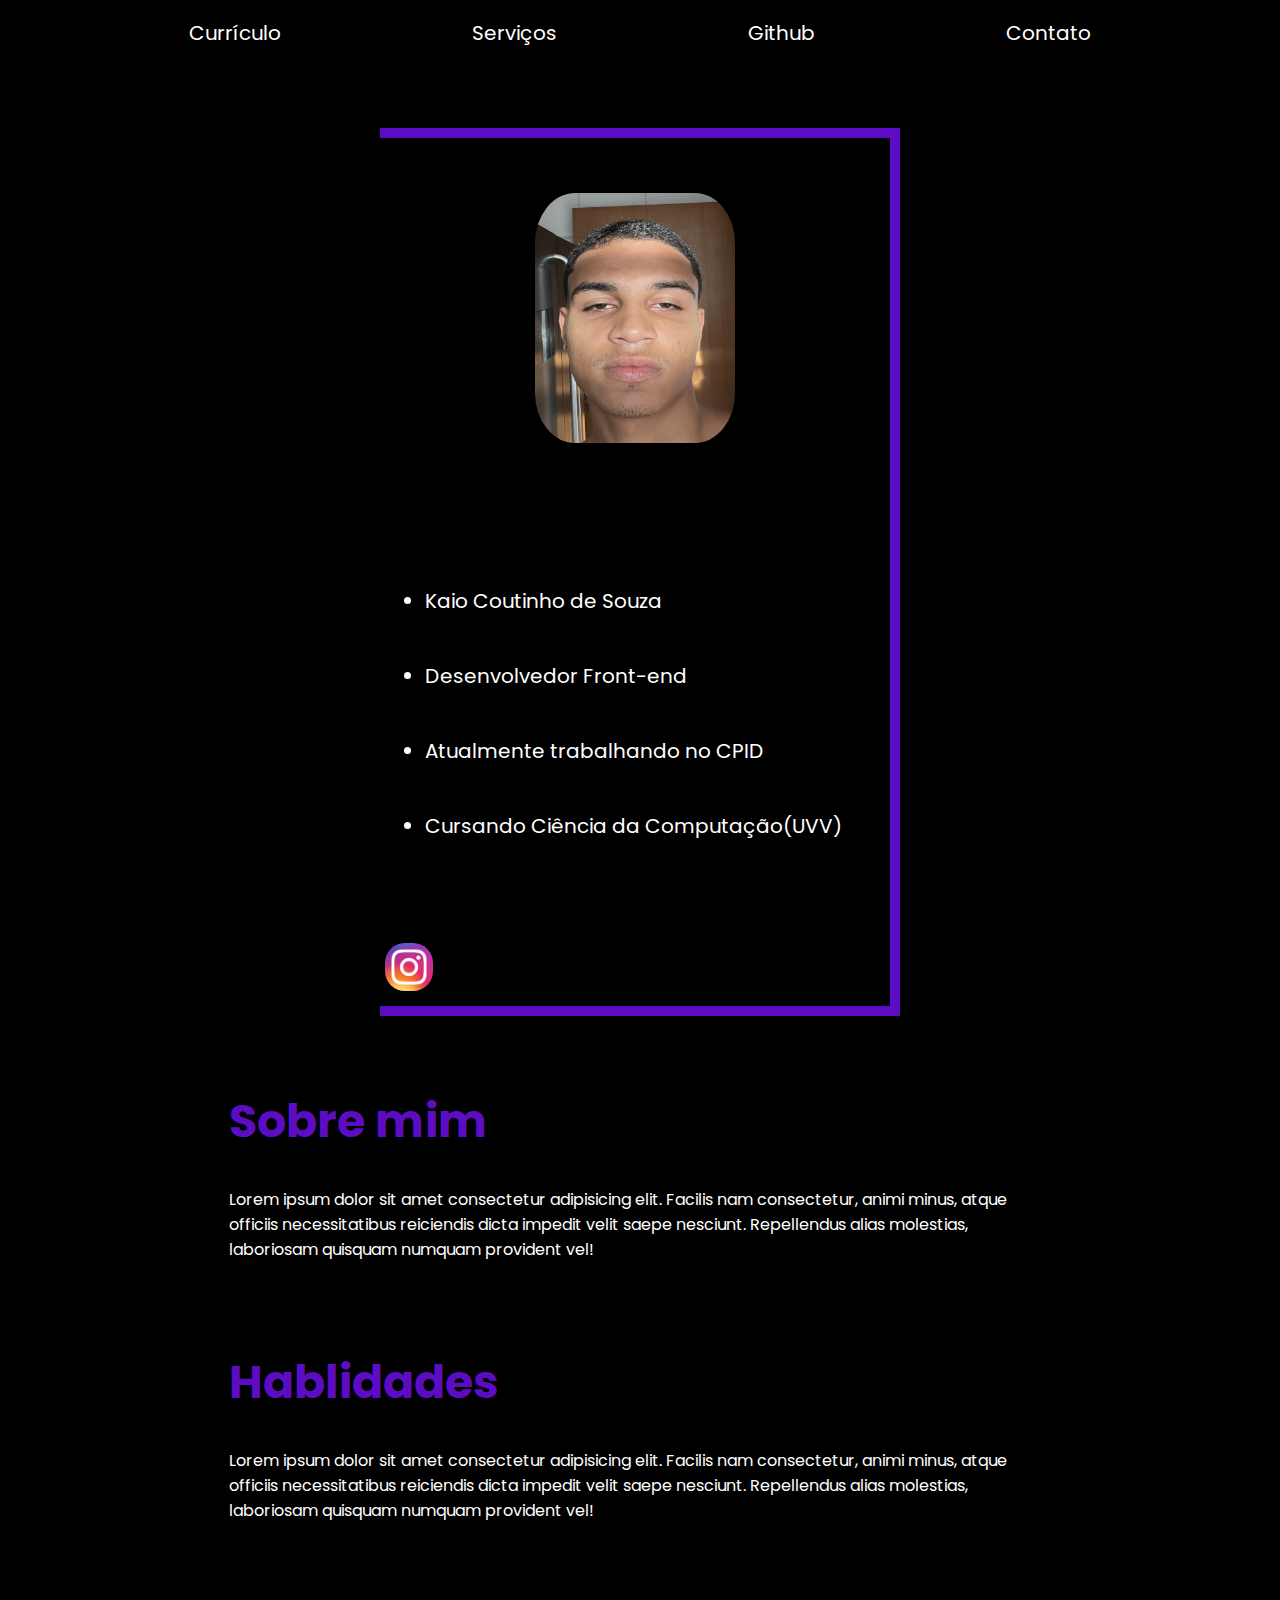
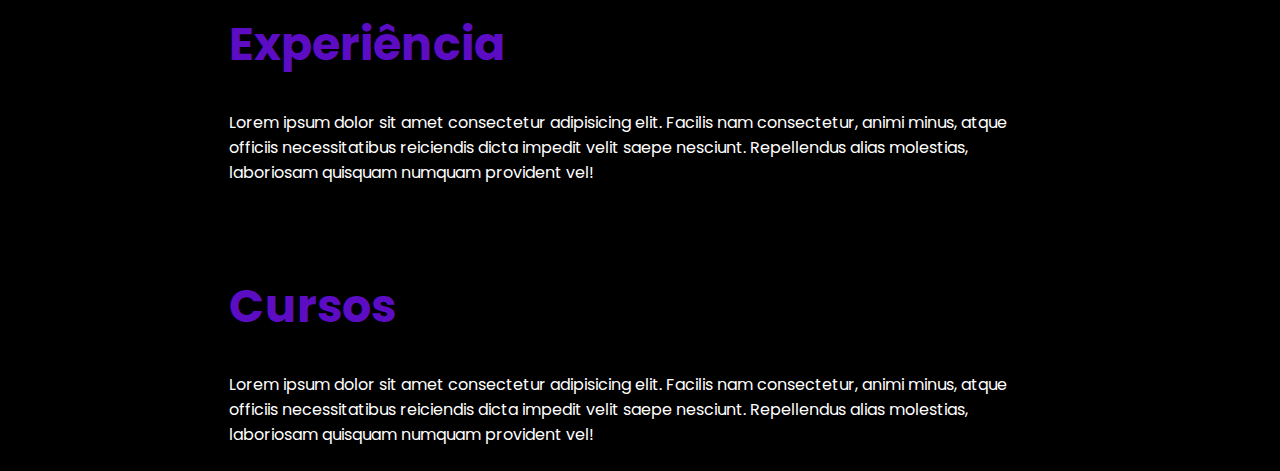
<file: index.html>
<!DOCTYPE html>
<html lang="pt-br">

<head>
    <meta charset="UTF-8">
    <meta name="viewport" content="width=device-width, initial-scale=1.0">
    <title>Início</title>
    <link rel="stylesheet" href="./Style/style.css">

    <style>
        div#about-me {
            margin-top: 40px;
            padding: 5px;
            width: 500px;
            height: 100%;
            display: flex;
            flex-direction: column;
            gap: 100px;
            border-top: 10px solid rgb(92, 13, 196);
            border-right: 10px solid rgb(92, 13, 196);
            border-bottom: 10px solid rgb(92, 13, 196);
        }

        .myImage {
            display: flex;
            width: 100%;
            justify-content: center;
            padding-top: 50px;
        }

        .myImage>img {
            width: 200px;
            height: 250px;
            border-radius: 20%;
        }

        .footer-about>img {
            width: 48px;
            height: 48px;
            border-radius: 20px;
        }

        .footer-about {
            padding-bottom: 10px;
            display: flex;
            gap: 15px;
        }

        .text-about-me {
            height: 300px;
        }

        .text-about-me>ul {
            display: flex;
            font-size: 20px;
            flex-direction: column;
            justify-content: space-around;
            height: 100%;
        }

        main {
            display: flex;
            justify-content: space-between;
            flex-wrap: wrap;
            width: 100%;
            height: 100%;
        }

        #more-about-me {
            display: flex;
            flex-direction: column;
            justify-content: start;
            align-items: start;
            width: 65%
        }

        h1 {
            font-size: 46px;
            color: rgb(92, 13, 196);
        }

        .resum {
            padding-right: 20px;
            margin-top: 40px;
            text-align: start;
        }

        @media (width < 1304px) {
            main {
                display: flex;
                flex-direction: column;
                align-items: center;
                justify-content: center;

            }

            #about-me {
                width: 100px;
            }

        }
    </style>
</head>


<body>
    <header>
        <nav>
            <a href="#"><span>Currículo</span></a>
            <a href="./service.html"><span>Serviços</span></a>
            <a href="./github.html"><span>Github</span></a>
            <a href="./contact.html"><span>Contato</span></a>
        </nav>
    </header>
    <main>
        <div id="about-me"> <!--Minhas informações fixadas a esquerda-->
            <section class="myImage"><img src="./images/foto-nova.jpg" alt="Minha foto."></section>
            <section class="text-about-me">
                <ul>
                    <li>Kaio Coutinho de Souza</li>
                    <li>Desenvolvedor Front-end</li>
                    <li>Atualmente trabalhando no <a
                            href="https://www.google.com/search?client=opera-gx&q=CPID&sourceid=opera&ie=UTF-8&oe=UTF-8"
                            target="_blank">CPID</a>
                    </li>
                    <li>Cursando Ciência da Computação(UVV)</li>
                </ul>
            </section>
            <section class="footer-about">
                <img src="./images/instagram.jfif" alt="Icone instagram">
            </section>
        </div>

        <div id="more-about-me">
            <section class="resum">
                <h1>Sobre mim</h1>
                <div class="text-resum">
                    <p>Lorem ipsum dolor sit amet consectetur adipisicing elit. Facilis nam consectetur, animi minus,
                        atque officiis necessitatibus reiciendis dicta impedit velit saepe nesciunt. Repellendus alias
                        molestias, laboriosam quisquam numquam provident vel!</p>
                </div>
            </section>
            <section class="resum">
                <h1>Hablidades</h1>
                <div class="text-resum">
                    <p>Lorem ipsum dolor sit amet consectetur adipisicing elit. Facilis nam consectetur, animi minus,
                        atque officiis necessitatibus reiciendis dicta impedit velit saepe nesciunt. Repellendus alias
                        molestias, laboriosam quisquam numquam provident vel!</p>
                </div>
            </section>
            <section class="resum">
                <h1>Experiência</h1>
                <div class="text-resum">
                    <p>Lorem ipsum dolor sit amet consectetur adipisicing elit. Facilis nam consectetur, animi minus,
                        atque officiis necessitatibus reiciendis dicta impedit velit saepe nesciunt. Repellendus alias
                        molestias, laboriosam quisquam numquam provident vel!</p>
                </div>
            </section>
            <section class="resum">
                <h1>Cursos</h1>
                <div class="text-resum">
                    <p>Lorem ipsum dolor sit amet consectetur adipisicing elit. Facilis nam consectetur, animi minus,
                        atque officiis necessitatibus reiciendis dicta impedit velit saepe nesciunt. Repellendus alias
                        molestias, laboriosam quisquam numquam provident vel!</p>
                </div>
            </section>

        </div>

    </main>
</body>

</html>
</file>
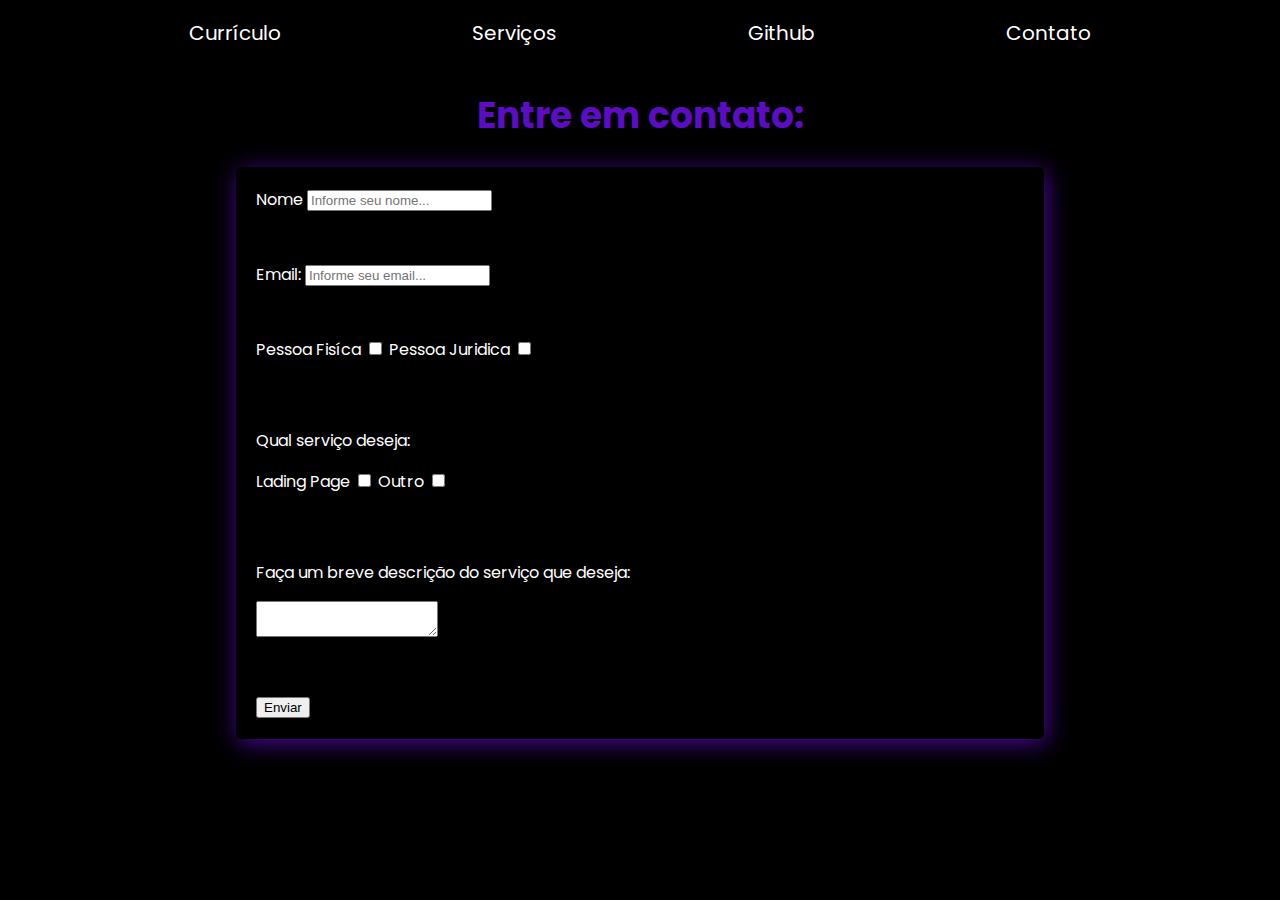
<file: contact.html>
<!DOCTYPE html>
<html lang="en">

<head>
    <meta charset="UTF-8">
    <meta name="viewport" content="width=device-width, initial-scale=1.0">
    <title>Contato</title>
    <link rel="stylesheet" href="./Style/style.css">
    <script src="js/modalContact.js" defer></script>
</head>

<body>
    <header>
        <nav>
            <a href="./index.html"><span>Currículo</span></a>
            <a href="./service.html"><span>Serviços</span></a>
            <a href="./github.html"><span>Github</span></a>
            <a href="./contact.html"><span>Contato</span></a>
        </nav>
    </header>
</body>
<aside id="message" class="hide">
    <div class="message">
        <h1>Formulário enviado com sucesso!</h1>
    </div>
</aside>
<main>
    <h1 class="center">Entre em contato:</h1>
    <section class="card">
        <form action="#">
            <div>
                <label for="name">Nome</label>
                <input type="text" id="name" placeholder="Informe seu nome...">
            </div>
            <div>
                <label for="email">Email: </label>
                <input type="email" name="email" id="email" placeholder="Informe seu email...">
            </div>
            <div>
                <label for="Personfisic">Pessoa Fisíca</label>
                <input type="checkbox" name="Personfisic" id="Personfisic">
                <label for="PersonJuridic">Pessoa Juridica</label>
                <input type="checkbox" id="PersonJuridic">
            </div>
            <div>
                <p>Qual serviço deseja:</p>
                <label for="ladingPage">Lading Page</label>
                <input type="checkbox" name="ladingPage" id="ladingPage">
                <label for="other">Outro</label>
                <input type="checkbox" name="other" id="other">
            </div>
            <div>
                <p>Faça um breve descrição do serviço que deseja: </p>
                <textarea name="textarea" id="textarea"></textarea>
            </div>
            <div>
                <button type="submit" id="saveBtn">Enviar</button>
            </div>
        </form>
    </section>
</main>

</html>
</file>
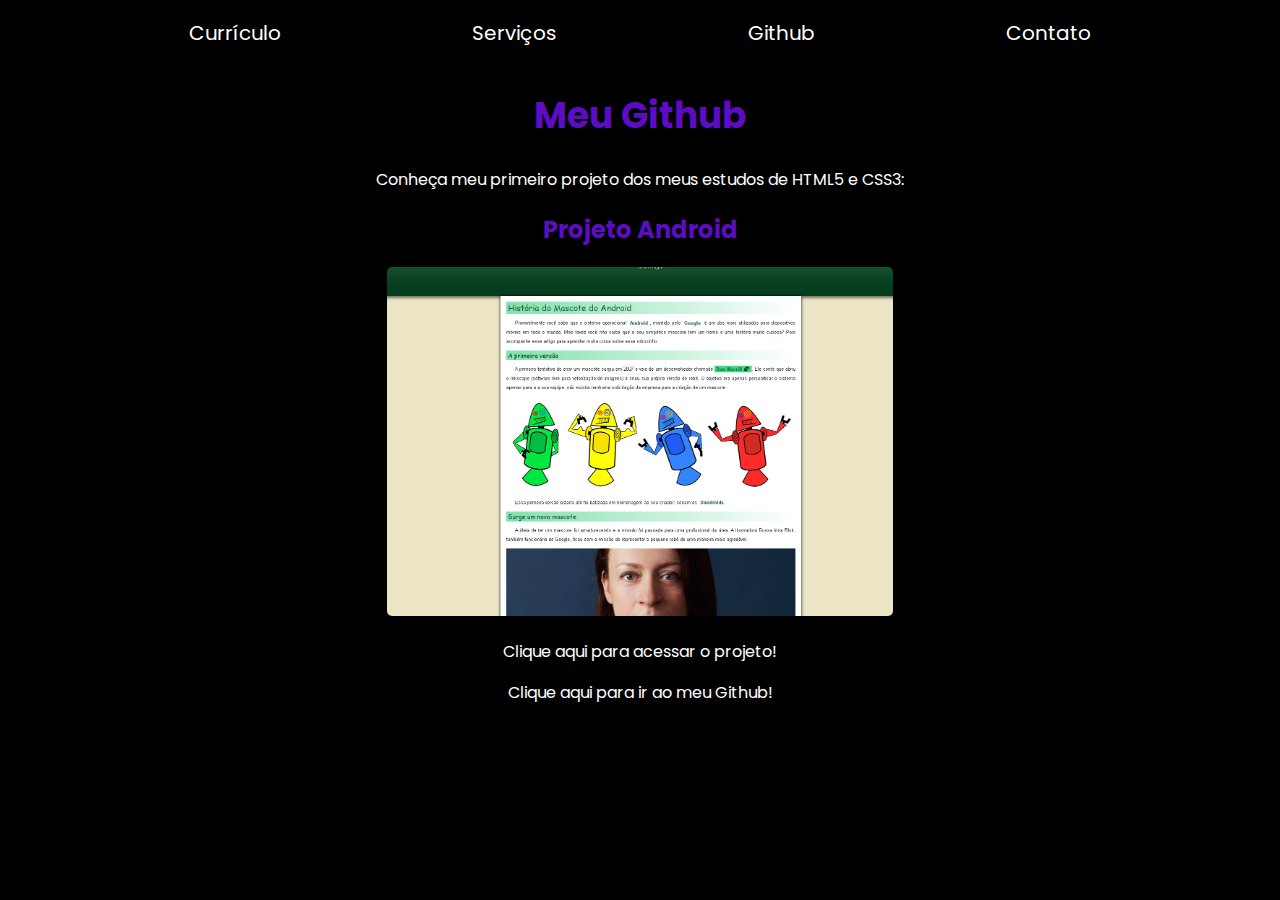
<file: github.html>
<!DOCTYPE html>
<html lang="en">

<head>
    <meta charset="UTF-8">
    <meta name="viewport" content="width=device-width, initial-scale=1.0">
    <title>Github</title>
    <link rel="stylesheet" href="./Style/style.css">
</head>

<body>
    <header>
        <nav>
            <a href="./index.html"><span>Currículo</span></a>
            <a href="./service.html"><span>Serviços</span></a>
            <a href="./github.html"><span>Github</span></a>
            <a href="./contact.html"><span>Contato</span></a>
        </nav>
    </header>

    <main>
        <section id="my-github">
            <h1>Meu Github</h1>
            <div>
                <div class="card-title">
                    <p style="text-align: center;">Conheça meu primeiro projeto dos meus estudos de HTML5 e CSS3:</p>
                </div>
                <div class="card-body">
                    <h2>Projeto Android</h2>
                    <div class="card-image"><a href="https://kaiocoutinho.github.io/projeto-android/"
                            target="_blank"><img src="./images/image.png" alt="Foto do meu primeiro projeto"></a></div>
                    <div class="card-footer">
                        <a href="https://kaiocoutinho.github.io/projeto-android/" target="_blank">
                            <p>Clique aqui para acessar o projeto!</p>
                            <a href="https://github.com/kaiocoutinho" target="_blank">
                                <p>Clique aqui para ir ao meu Github!</p>
                            </a>

                        </a>
                    </div>

                </div>
            </div>
        </section>
    </main>

</body>

</html>
</file>
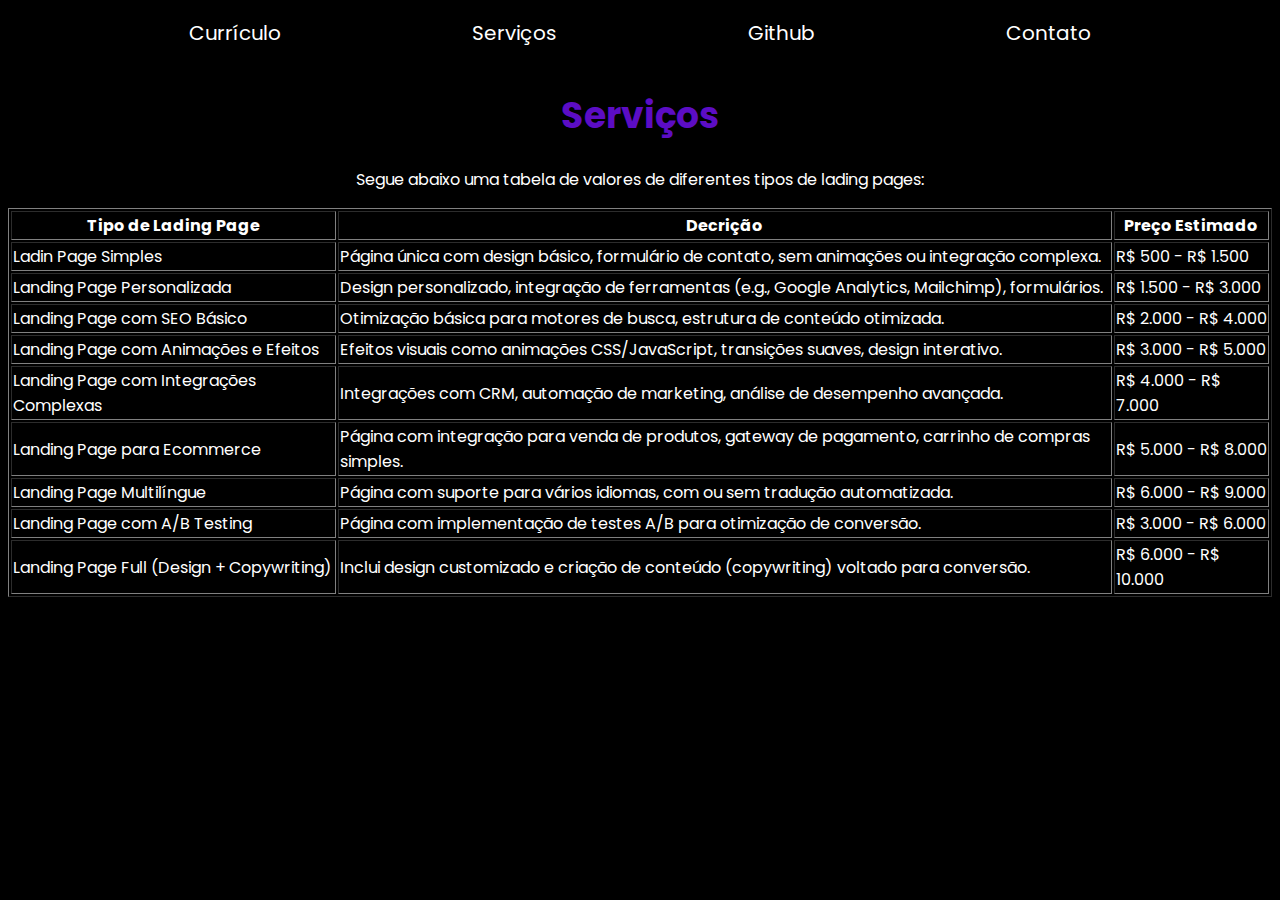
<file: service.html>
<!DOCTYPE html>
<html lang="en">

<head>
    <meta charset="UTF-8">
    <meta name="viewport" content="width=device-width, initial-scale=1.0">
    <title>Serviço</title>
    <link rel="stylesheet" href="./Style/style.css">
</head>

<body>
    <header>
        <nav>
            <a href="./index.html"><span>Currículo</span></a>
            <a href="./service.html"><span>Serviços</span></a>
            <a href="./github.html"><span>Github</span></a>
            <a href="./contact.html"><span>Contato</span></a>
        </nav>
    </header>

    <main>
        <h1 class="center">Serviços</h1>
        <p style="text-align: center;">Segue abaixo uma tabela de valores de diferentes tipos de lading pages:</p>
        <section class="card">
            <table border="1">
                <tr>
                    <th>Tipo de Lading Page</th>
                    <th>Decrição</th>
                    <th>Preço Estimado</th>
                </tr>
                <tr>
                    <td>Ladin Page Simples</td>
                    <td>Página única com design básico, formulário de contato, sem animações ou integração complexa.
                    </td>
                    <td>R$ 500 - R$ 1.500</td>
                </tr>
                <tr>
                    <td>Landing Page Personalizada</td>
                    <td>Design personalizado, integração de ferramentas (e.g., Google Analytics, Mailchimp),
                        formulários.
                    </td>
                    <td>R$ 1.500 - R$ 3.000</td>
                </tr>
                <tr>
                    <td>Landing Page com SEO Básico</td>
                    <td>Otimização básica para motores de busca, estrutura de conteúdo otimizada.
                    </td>
                    <td>R$ 2.000 - R$ 4.000</td>
                </tr>
                <tr>
                    <td>Landing Page com Animações e Efeitos</td>
                    <td>Efeitos visuais como animações CSS/JavaScript, transições suaves, design interativo.
                    </td>
                    <td>R$ 3.000 - R$ 5.000</td>
                </tr>
                <tr>
                    <td>Landing Page com Integrações Complexas</td>
                    <td>Integrações com CRM, automação de marketing, análise de desempenho avançada.
                    </td>
                    <td>R$ 4.000 - R$ 7.000</td>
                </tr>
                <tr>
                    <td>Landing Page para Ecommerce</td>
                    <td>Página com integração para venda de produtos, gateway de pagamento, carrinho de compras simples.
                    </td>
                    <td>R$ 5.000 - R$ 8.000</td>
                </tr>
                <tr>
                    <td>Landing Page Multilíngue</td>
                    <td>Página com suporte para vários idiomas, com ou sem tradução automatizada.
                    </td>
                    <td>R$ 6.000 - R$ 9.000</td>
                </tr>
                <tr>
                    <td>Landing Page com A/B Testing</td>
                    <td>Página com implementação de testes A/B para otimização de conversão.
                    </td>
                    <td>R$ 3.000 - R$ 6.000</td>
                </tr>
                <tr>
                    <td>Landing Page Full (Design + Copywriting)</td>
                    <td>Inclui design customizado e criação de conteúdo (copywriting) voltado para conversão.
                    </td>
                    <td>R$ 6.000 - R$ 10.000</td>
                </tr>
            </table>
        </section>
    </main>
</body>

</html>
</file>
<file: Style/style.css>
@import "base.css";
hmtl{
    scroll-behavior: smooth;
}

a{
    text-decoration: none;
    color: #fff;
}

body{
    background-color: #000;
    color: #ffff;
    font-family: 'Poppins';
}
header{
    display: flex;
    justify-content: center;
    align-items: center;
    width: 100%;
    height: 50px;
}

nav{
    display: flex;
    width: 100%;
    font-size: 20px;
    justify-content: space-evenly;
    gap: 10px;
}
nav > span{
    cursor: pointer;
}

main{
    margin-top: 30px;
}

main > h2 {
    text-align: center;
}

.center{
    text-align: center;
    font-size: 36px;
    color: rgb(92, 13, 196);
}

.card{
    display: flex;
    align-items: center;
    justify-content: center;
}

form{
    display: flex;
    width: 60vw;
    flex-direction: column;
    align-items: start;
    padding: 20px;
    gap: 50px;
    border-radius: 5px;
    -webkit-box-shadow: 2px 4px 23px 0px rgba(92,12,196,0.79);
-moz-box-shadow: 2px 4px 23px 0px rgba(92,12,196,0.79);
box-shadow: 2px 4px 23px 0px rgba(92,12,196,0.79);
}

#my-github{
    margin: auto;
    margin-top: 30px;
    width: 80%;
}
#my-github > h1{
    text-align: center;
    font-size: 36px;
    color: rgb(92, 13, 196);
}

h2{
    color: rgb(92, 13, 196);
}

img {
    width: 50%;
    border-radius: 5px;
    cursor: pointer;
}
.card-body:hover{
    transition: 0.5s;
    transform: scale(1.1);
}

.card-body{
    transition: 0.5s;
    text-align: center;
}

@media(width < 880px){
    .card-image > img {
        width: 90%;
        transition: 0.5s;
    }
}

/* Stilo para a mensagem de sucesso do formulário*/

#message{
    position: absolute;
    width: 99%;
    height: 90%;
    z-index: 100;
    margin: 0px;
    display: flex;
    align-items: center;
    justify-content: center;
    background-color: #000000d5;
    transition: 0.5s;
}

.message{
    background-color: #ffffff;
    border-radius: 5px;
    padding: 10px;
    color: #000;
}

.hide{
    transition: 0.5s;
    display: none !important;
}
</file>
